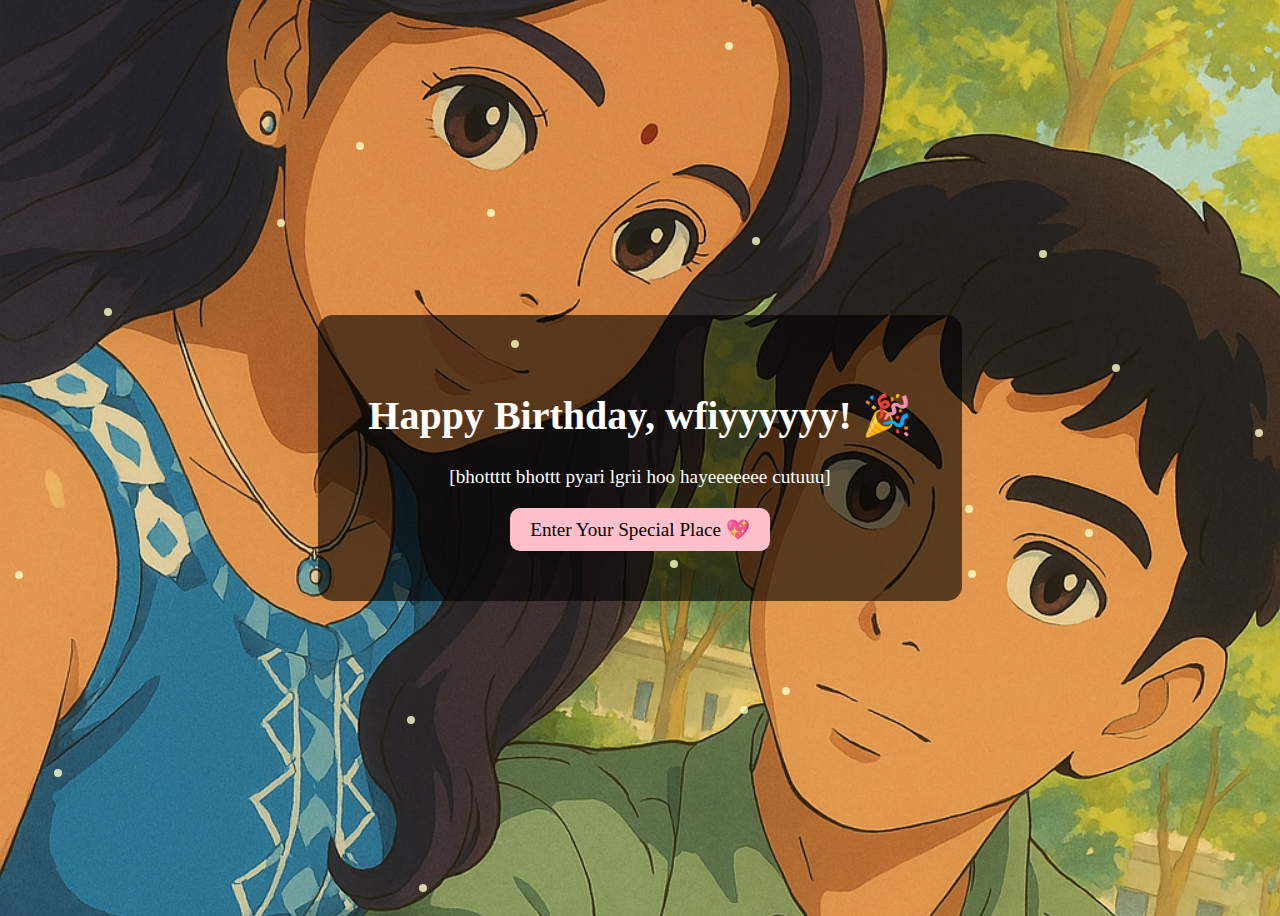
<file: index.html>
<!DOCTYPE html>
<html lang="en">
<head>
    <meta charset="UTF-8">
    <meta name="viewport" content="width=device-width, initial-scale=1.0">
    <title>Happy Birthday wifyyyyyy 🎂</title>
    <link rel="stylesheet" href="style.css">
</head>
<body>
    <div class="container">
        <h1>Happy Birthday, wfiyyyyyy! 🎉</h1>
        <p class="message">[bhottttt bhottt pyari lgrii hoo hayeeeeeee cutuuu]</p>
        <a href="lobby.html" class="enter-btn">Enter Your Special Place 💖</a>
    </div>
</body>
</html>
<body>
    <script>
        // Generate floating particles
        for (let i = 0; i < 20; i++) {
            let particle = document.createElement("div");
            particle.className = "particle";
            particle.style.left = Math.random() * 100 + "vw";
            particle.style.top = Math.random() * 100 + "vh";
            particle.style.animationDuration = (2 + Math.random() * 3) + "s";
            document.body.appendChild(particle);
        }
    </script>    
</body>
</file>
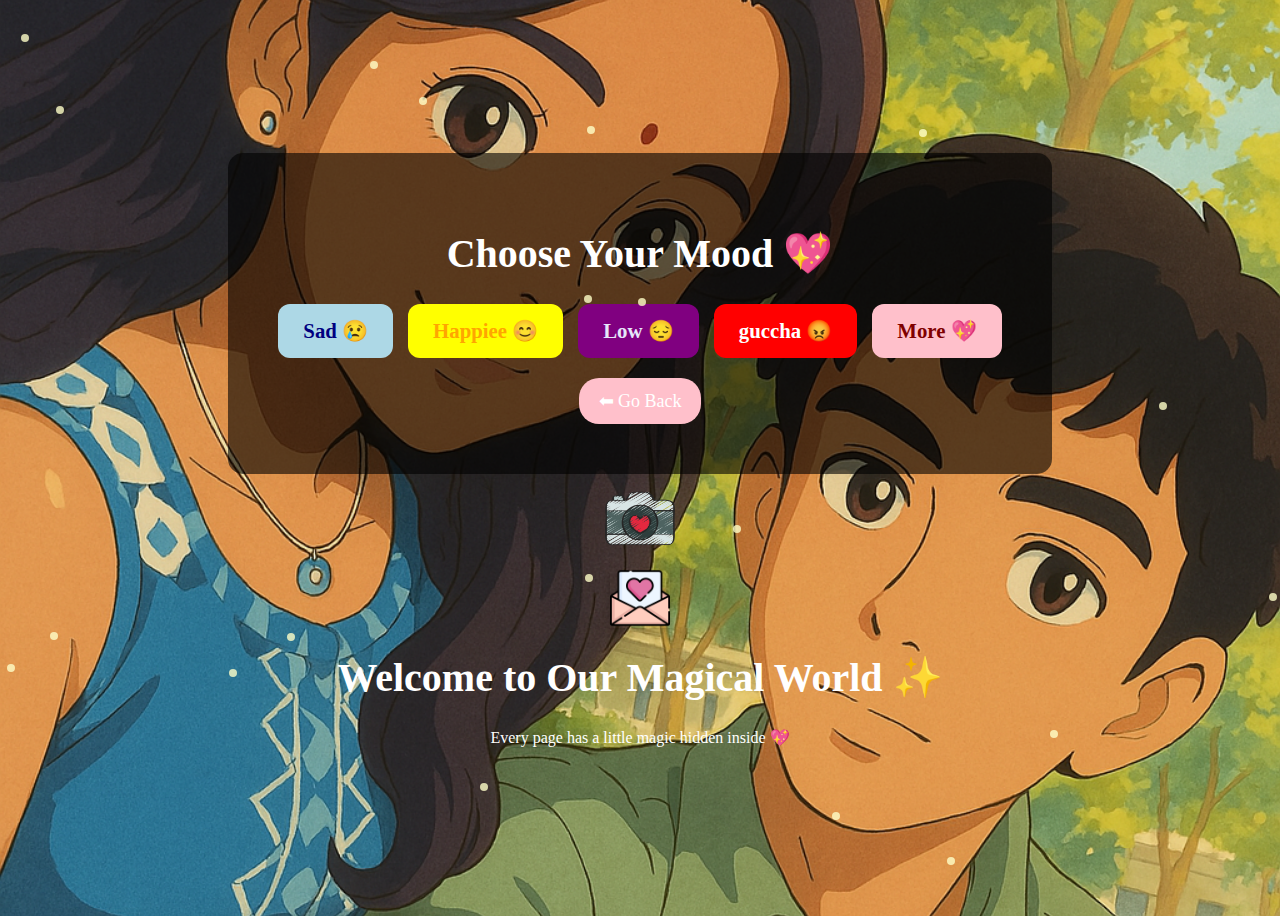
<file: lobby.html>
<!DOCTYPE html>
<html lang="en">
<head>
    <meta charset="UTF-8">
    <meta name="viewport" content="width=device-width, initial-scale=1.0">
    <title>Tanvi's Mood Lobby 💖</title>
    <link rel="stylesheet" href="style.css">
</head>
<body>
    <div class="container">
        <h1>Choose Your Mood 💖</h1>
        <div class="mood-buttons">
            <a href="sad.html" class="mood-btn sad">Sad 😢</a>
            <a href="happy.html" class="mood-btn happy">Happiee 😊</a>
            <a href="low.html" class="mood-btn low">Low 😔</a>
            <a href="angry.html" class="mood-btn angry">guccha 😡</a>
            <a href="more.html" class="mood-btn more">More 💖</a>
        </div>
        
        <a href="index.html" class="back-btn">⬅ Go Back</a>

    </div>

</body>
</html>
<body>
    <script>
        // Generate floating particles
        for (let i = 0; i < 20; i++) {
            let particle = document.createElement("div");
            particle.className = "particle";
            particle.style.left = Math.random() * 100 + "vw";
            particle.style.top = Math.random() * 100 + "vh";
            particle.style.animationDuration = (2 + Math.random() * 3) + "s";
            document.body.appendChild(particle);
        }
    </script>
    <a href="memories.html" class="memories-button">
        <img src="camera-icon.png" alt="Camera Icon">
        <style>
            .floating-letters-btn {
              bottom: 75px;
              right: 700px;
              width: 60px;
              height: 60px;
              background-image: url('love-letter.png'); /* Replace with your icon */
              background-size: cover;
              background-position: center;
              border-radius: 0%;
              box-shadow: 0 4px 8px rgba(0,0,0,0.2);
              transition: transform 0.3s ease-in-out;
              z-index: 1000;
            }
          
            .floating-letters-btn:hover {
              transform: scale(1.1);
            }
          </style>
          
          <a href="letter.html" class="floating-letters-btn"></a>
          
      
</body>
<!DOCTYPE html>
<html lang="en">
<head>
  <meta charset="UTF-8">
  <meta name="viewport" content="width=device-width, initial-scale=1.0">
  <title>Magical Entry Page</title>

  <style>
    @keyframes fadeInUp {
      from {
        opacity: 0;
        transform: translateY(30px);
      }
      to {
        opacity: 1;
        transform: translateY(0);
      }
    }

    .page-content {
      animation: fadeInUp 1s ease-out;
    }
  </style>
</head>

<body>
  <div class="page-content">
    <h1>Welcome to Our Magical World ✨</h1>
    <p>Every page has a little magic hidden inside 💖</p>
  </div>
</body>
</html>
</file>
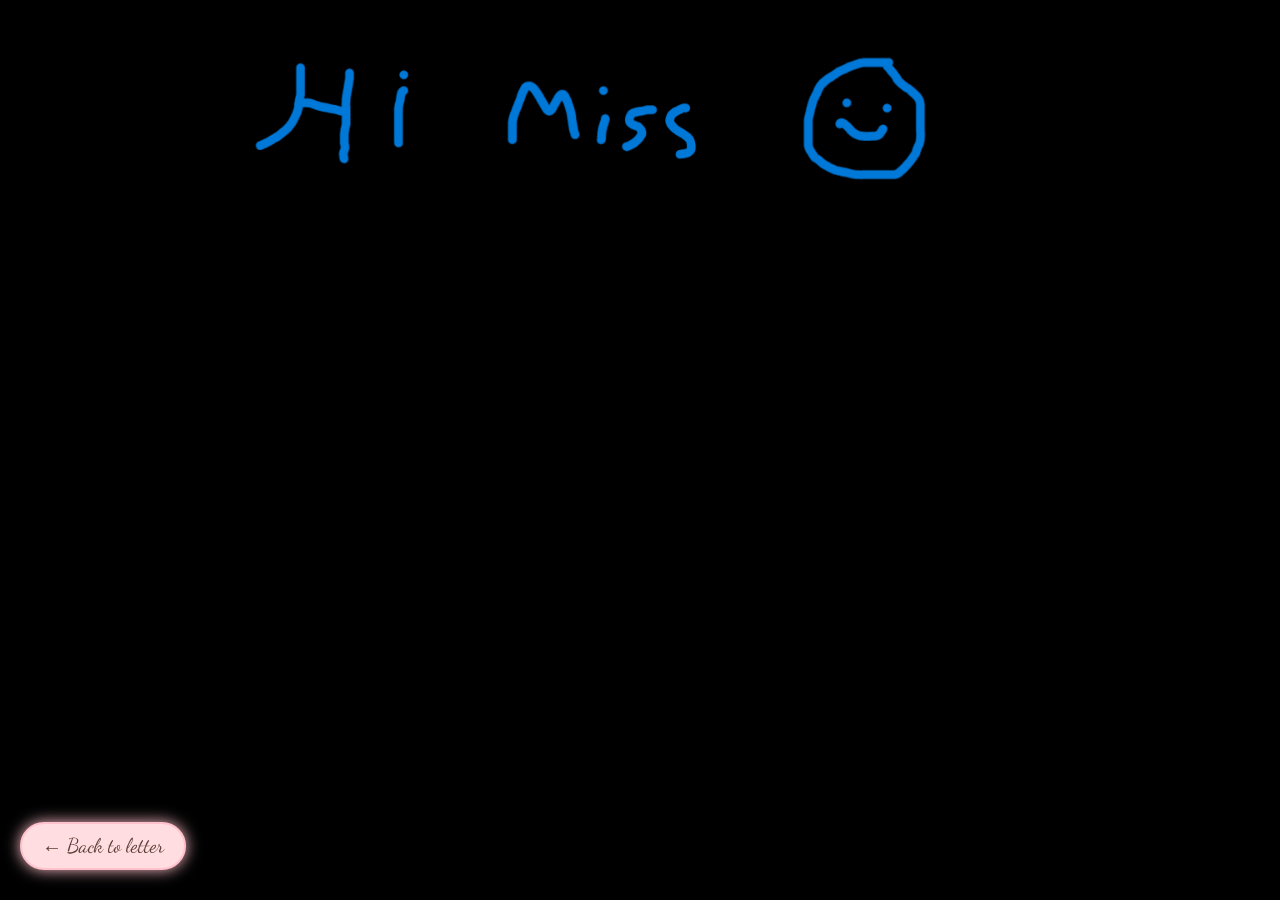
<file: secret.html>
<!DOCTYPE html>
<html lang="en">
<head>
  <meta charset="UTF-8">
  <title>Secret Messages ✨</title>
  <meta name="viewport" content="width=device-width, initial-scale=1.0">
  <link href="https://fonts.googleapis.com/css2?family=Dancing+Script&display=swap" rel="stylesheet">
  <link rel="stylesheet" href="secret.css">
</head>
<body>
  <div class="page">
    <div class="message-container">
      <p class="secret-text">You are my favorite hidden magic 💖</p>
      <p class="secret-text">In the dark, your love glows the brightest ✨</p>
      <p class="secret-text">misss ese text ki trehh hum is gen me chamakte hai by our loyalty by our care samjhee ✨</p>
      <p class="secret-text">miss isi treh aap mere jewan me roshni layi hoo jaan✨</p>
    </div>
  </div>
  <a href="letter.html" class="glow-back-btn">← Back to letter</a>
  <style>
    
  </style>
</body>
</html>
</file>
<file: style.css>
body {
    font-family: 'Dancing Script', cursive;
    text-align: center;
    background: url('assets/ghibli\ \(2\).png') no-repeat center center/cover;
    color: white;
    height: 100vh;
    display: flex;
    flex-direction: column;
    justify-content: center;
    align-items: center;
}

.container {
    background: rgba(0, 0, 0, 0.6);
    padding: 20px;
    border-radius: 15px;
}

h1 {
    font-size: 2.5rem;
}

.message {
    font-size: 1.2rem;
    margin: 20px 0;
}

.enter-btn {
    display: inline-block;
    padding: 10px 20px;
    background: pink;
    color: black;
    text-decoration: none;
    border-radius: 10px;
    font-size: 1.2rem;
}
.mood-buttons {
    display: flex;
    flex-wrap: wrap;
    justify-content: center;
    gap: 15px;
    margin-top: 20px;
}

.mood-btn {
    font-family: 'Dancing Script', cursive;
    padding: 15px 25px;
    border-radius: 12px;
    text-decoration: none;
    font-size: 1.3rem;
    font-weight: bold;
    transition: transform 0.2s, background 0.3s;
}

.sad { background: lightblue; color: navy; }
.happy { background: yellow; color: orange; }
.low { background: purple; color: lavender; }
.angry { background: red; color: white; }
.more { background: pink; color: maroon; }

.mood-btn:hover {
    transform: scale(1.1);
    background: white;
    color: black;
}

.back-btn {
    display: inline-block;
    margin-top: 20px;
    padding: 10px 20px;
    background: gray;
    color: white;
    text-decoration: none;
    border-radius: 10px;
}
.sad-bg { background: url('assets/ghibli\ \(1\).png') no-repeat center center/cover; }
.happy-bg { background: url('assets/ghibli4.png') no-repeat center center/cover; }
.low-bg { background: url('assets/ghibli5.png') no-repeat center center/cover; }
.angry-bg { background: url('assets/angry-bg.jpg') no-repeat center center/cover; }
.more-bg { background: url('assets/more-bg.jpg') no-repeat center center/cover; }

.container {
    text-align: center;
    padding: 50px;
    color: rgb(255, 255, 255);
}

.back-btn {
    display: inline-block;
    margin-top: 20px;
    padding: 10px 20px;
    background: gray;
    color: white;
    text-decoration: none;
    border-radius: 10px;
}
/* Smooth page transitions */
body {
    animation: fadeIn 1s ease-in-out;
}

@keyframes fadeIn {
    from { opacity: 0; }
    to { opacity: 1; }
}
@keyframes float {
    0% { transform: translateY(0); opacity: 0.5; }
    50% { transform: translateY(-20px); opacity: 1; }
    100% { transform: translateY(0); opacity: 0.5; }
}

.particle {
    position: absolute;
    width: 8px;
    height: 8px;
    background-color: rgba(255, 255, 200, 0.8);
    border-radius: 50%;
    animation: float 3s infinite ease-in-out;
}
button, .back-btn {
    background: pink;
    color: white;
    border: none;
    padding: 12px 20px;
    font-size: 18px;
    border-radius: 20px;
    cursor: pointer;
    transition: 0.3s;
}
.memories-button {
    background: transparent;
    border: none;
    padding: 10px;
    cursor: pointer;
  }
  
  .memories-button img {
    width:70px;  /* Adjust the width of the camera icon */
    height: 70px; /* Adjust the height of the camera icon */
    transition: transform 0.3s ease, filter 0.3s ease;
  }
  
  .memories-button:hover img {
    transform: scale(1.2);
    filter: drop-shadow(0 4px 10px rgba(0, 0, 0, 0.3));
  }
/* ---- Aesthetic Memories Page ---- */
.memories-page {
    background: url('assets/ghibli4.png')repeat center center/cover;
    font-family: 'Poppins', sans-serif;
    text-align: center;
    padding: 150px 0;
    min-height: 100vh;
    display: flex;
    flex-direction: column;
    align-items: center;
    justify-content: center;
}

/* Title */
.memory-title {
    font-size: 2.5rem;
    color: #ff89a3;
    text-shadow: 3px 3px 20px rgba(255, 136, 192, 0.7);
    margin-bottom: 20px;
    animation: fadeIn 1.5s ease-in-out;
}

/* Gallery Grid */
.memory-gallery {
    display: grid;
    grid-template-columns: repeat(auto-fit, minmax(180px, 1fr));
    gap: 15px;
    max-width: 900px;
    margin: auto;
}

/* Memory Card */
.memory-card {
    width: 180px;
    height: 180px;
    border-radius: 12px;
    overflow: hidden;
    position: relative;
    transition: transform 0.3s ease-in-out, box-shadow 0.3s ease-in-out;
    box-shadow: 0 5px 15px rgba(255, 136, 192, 0.3);
    border: 2px solid rgba(255, 255, 255, 0.4);
}

.memory-card img {
    width: 100%;
    height: 100%;
    object-fit: cover;
    transition: 0.3s ease-in-out;
}

/* Hover Effect */
.memory-card:hover {
    transform: scale(1.1);
    box-shadow: 0 10px 25px rgba(255, 136, 192, 0.5);
}

/* Back Button */
.memory-back {
    display: inline-block;
    margin-top: 20px;
    padding: 12px 25px;
    font-size: 1rem;
    text-decoration: none;
    color: white;
    background: linear-gradient(to right, #ff758f, #ff7eb3);
    border-radius: 25px;
    transition: 0.3s;
    font-weight: bold;
    box-shadow: 0px 5px 20px rgba(255, 136, 192, 0.4);
}

.memory-back:hover {
    background: linear-gradient(to right, #ff5f7e, #ff7396);
    transform: scale(1.1);
}

/* Fade-In Animation */
@keyframes fadeIn {
    from {
        opacity: 0;
        transform: translateY(-20px);
    }
    to {
        opacity: 1;
        transform: translateY(0);
    }
}
/* Memory Card Hover Glow Effect */
.memory-card:hover {
    transform: scale(1.1);
    box-shadow: 0 10px 25px rgba(255, 136, 192, 0.5);
    border: 2px solid rgba(255, 255, 255, 0.7);  /* Soft border glow */
}

.memory-card img {
    transition: transform 0.3s ease-in-out;
}

/* Memory Image Hover Effect */
.memory-card:hover img {
    transform: scale(1.05);  /* Zoom-in effect */
    filter: brightness(1.1) contrast(1.1);
}
/* Parallax Effect */
.memories-page {
    background: url('images/bg.png') no-repeat center center/cover;
    background-attachment: fixed; /* Fix background for parallax */
    background-size: cover;
    height: 100vh;
    position: relative;
}
/* Back Button Glow */
.memory-back {
    display: inline-block;
    margin-top: 30px;
    padding: 12px 25px;
    font-size: 1rem;
    text-decoration: none;
    color: white;
    background: linear-gradient(to right, #ff758f, #ff7eb3);
    border-radius: 25px;
    transition: 0.3s;
    font-weight: bold;
    box-shadow: 0px 5px 20px rgba(255, 136, 192, 0.4);
}

.memory-back:hover {
    background: linear-gradient(to right, #ff5f7e, #ff7396);
    transform: scale(1.1);
    box-shadow: 0px 0px 20px rgba(255, 136, 192, 0.8);  /* Glowing effect */
}
/* Back Button Glow */
.memory-back {
    display: inline-block;
    margin-top: 30px;
    padding: 12px 25px;
    font-size: 1rem;
    text-decoration: none;
    color: white;
    background: linear-gradient(to right, #ff758f, #ff7eb3);
    border-radius: 25px;
    transition: 0.3s;
    font-weight: bold;
    box-shadow: 0px 5px 20px rgba(255, 136, 192, 0.4);
}

.memory-back:hover {
    background: linear-gradient(to right, #ff5f7e, #ff7396);
    transform: scale(1.1);
    box-shadow: 0px 0px 20px rgba(255, 136, 192, 0.8);  /* Glowing effect */
}
/* Animated floating effect for images */
@keyframes floatImage {
    0% {
        transform: translateY(0);
    }
    50% {
        transform: translateY(-10px);
    }
    100% {
        transform: translateY(0);
    }
}

.memory-card img {
    animation: floatImage 5s ease-in-out infinite;
}
/* Glow Effect on Memory Cards */
.memory-card:hover {
    transform: scale(1.1) rotate(5deg);
    box-shadow: 0 0 15px rgba(255, 136, 192, 0.6); /* Soft glow */
    border: 2px solid rgba(255, 255, 255, 0.8);
    animation: glowEffect 1.5s ease-in-out infinite alternate;
}

@keyframes glowEffect {
    0% {
        box-shadow: 0 0 10px rgba(255, 136, 192, 0.6);
    }
    100% {
        box-shadow: 0 0 25px rgba(255, 136, 192, 1);
    }
}
.letter-btn {
    font-family: 'Dancing Script', cursive;
    background: url('assets/ghibli4.png') no-repeat center center/cover;
    color: #5a3e36;
    padding: 12px 20px;
    border-radius: 25px;
    text-decoration: none;
    font-size: 24px;
    box-shadow: 2px 2px 10px rgba(0,0,0,0.1);
    transition: all 0.3s ease;
    display: inline-block;
    margin-top: 20px;
    background: rgb(193, 85, 85); color: rgb(14, 14, 14);
  }
  
  .letter-btn:hover {
    background: #f0f0f0;
    transform: scale(1.05);
  }
  .envelope {
    backdrop-filter: blur(6px);
    background: rgba(255, 221, 225, 0.7);
   
  }
  .letter-button img {
    width: 70px;  /* Adjust width */
    height: 70px;  /* Maintain aspect ratio */
  }
  .center-bottom-btn {
    position: fixed;
    bottom: 30px;
    left: 50%;
    transform: translateX(-50%);
    padding: 12px 24px;
    font-family: 'Dancing Script', cursive;
    background-color: #ffdde1;
    color: #5a3e36;
    border: 2px solid #ffc1cc;
    border-radius: 30px;
    box-shadow: 0 5px 15px rgba(0,0,0,0.15);
    text-decoration: none;
    font-size: 22px;
    transition: all 0.3s ease-in-out;
    z-index: 1000;
  }
  
  .center-bottom-btn:hover {
    background-color: #ffe4ec;
    transform: translateX(-50%) scale(1.05);
  }
  #petal-container {
    position: fixed;
    top: 0;
    left: 0;
    width: 100%;
    height: 100%;
    pointer-events: none;
    overflow: hidden;
    z-index: 1;
  }
  
  .petal {
    position: absolute;
    width: 20px;
    height: 20px;
    background: url('assets/your-chosen-petal.png') no-repeat center;
    background-size: cover;
    opacity: 0.7;
    animation-name: fall;
    animation-timing-function: linear;
    animation-iteration-count: infinite;
  }
  
  @keyframes fall {
    0% {
      transform: translateY(0) translateX(0) rotate(0deg);
      opacity: 0.9;
    }
    100% {
      transform: translateY(100vh) translateX(30vw) rotate(360deg);
      opacity: 0;
    }
  }
</file>
<file: secret.css>
body {
    margin: 0;
    font-family: 'Dancing Script', cursive;
    background: url('images/black-background_1920x1080.png') no-repeat center center fixed;
    background-size: cover;
    display: flex;
    align-items: center;
    justify-content: center;
    height: 100vh;
  }
  
  .page {
    padding: 30px;
    text-align: center;
    max-width: 90%;
  }
  
  .secret-text {
    font-size: 28px;
    color: transparent;
    text-shadow: 0 0 0 transparent;
    transition: all 0.4s ease;
    margin: 20px 0;
    user-select: none;
  }
  
  /* UV light hover effect */
  .secret-text:hover {
    color: #dadf3c;
    text-shadow: 0 0 8px #0a0a0a, 0 0 16px #040404, 0 0 24px #00ffff;
  }
  
  /* For mobile: tap reveals for a moment */
  @media (hover: none) {
    .secret-text:active {
      color: #bffcff;
      text-shadow: 0 0 8px #00ffff, 0 0 16px #00ffff, 0 0 24px #00ffff;
    }
  }
  .glow-back-btn {
    position: fixed;
    bottom: 30px;
    left: 20px;
    background-color: #ffdde1;
    color: #5a3e36;
    padding: 10px 20px;
    border: 2px solid #ffc1cc;
    border-radius: 30px;
    text-decoration: none;
    font-family: 'Dancing Script', cursive;
    font-size: 20px;
    box-shadow: 0 0 15px #ffc1cc;
    transition: all 0.3s ease;
  }
  
  .glow-back-btn:hover {
    background-color: #ffe4ec;
    box-shadow: 0 0 25px #ffc1cc;
  }
</file>
